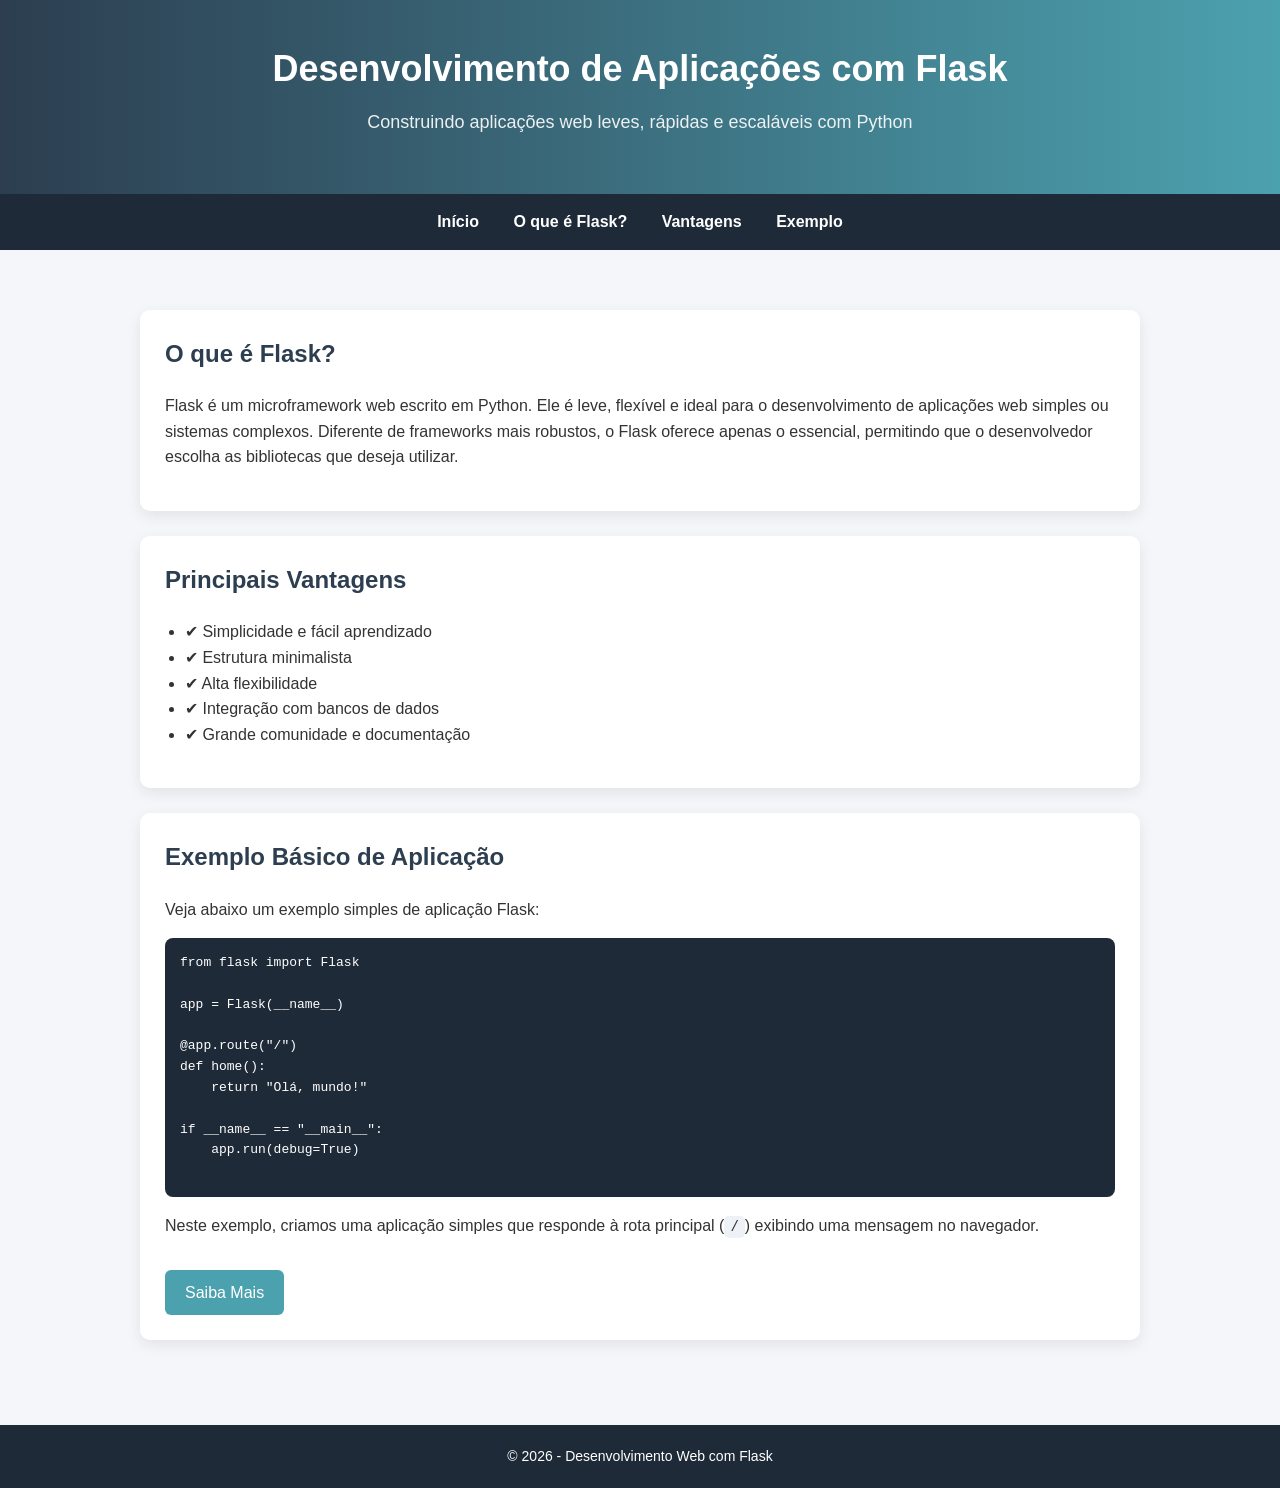
<file: templates/sobre.html>
<!DOCTYPE html>
<html lang="pt-BR">
<head>
  <meta charset="UTF-8">
  <meta name="viewport" content="width=device-width, initial-scale=1.0">
  <title>Desenvolvimento com Flask</title>

  <style>
    body {
      margin: 0;
      font-family: 'Segoe UI', Tahoma, Geneva, Verdana, sans-serif;
      background: #f4f6f9;
      color: #333;
      line-height: 1.6;
    }

    header {
      background: linear-gradient(90deg, #2c3e50, #4ca1af);
      color: white;
      padding: 40px 20px;
      text-align: center;
    }

    header h1 {
      margin: 0;
      font-size: 36px;
    }

    header p {
      margin-top: 10px;
      font-size: 18px;
      opacity: 0.9;
    }

    nav {
      background-color: #1f2a38;
      padding: 15px;
      text-align: center;
    }

    nav a {
      color: white;
      text-decoration: none;
      margin: 0 15px;
      font-weight: bold;
      transition: 0.3s;
    }

    nav a:hover {
      color: #4ca1af;
    }

    .container {
      max-width: 1000px;
      margin: 40px auto;
      padding: 20px;
    }

    .card {
      background: white;
      padding: 25px;
      margin-bottom: 25px;
      border-radius: 10px;
      box-shadow: 0 5px 15px rgba(0,0,0,0.08);
      transition: 0.3s;
    }

    .card:hover {
      transform: translateY(-5px);
    }

    h2 {
      color: #2c3e50;
      margin-top: 0;
    }

    ul {
      padding-left: 20px;
    }

    code {
      background: #eef1f5;
      padding: 3px 6px;
      border-radius: 5px;
      font-size: 14px;
    }

    pre {
      background: #1f2a38;
      color: #ffffff;
      padding: 15px;
      border-radius: 8px;
      overflow-x: auto;
    }

    footer {
      background: #1f2a38;
      color: white;
      text-align: center;
      padding: 20px;
      margin-top: 40px;
      font-size: 14px;
    }

    .btn {
      display: inline-block;
      background: #4ca1af;
      color: white;
      padding: 10px 20px;
      border-radius: 6px;
      text-decoration: none;
      margin-top: 15px;
      transition: 0.3s;
    }

    .btn:hover {
      background: #2c3e50;
    }
  </style>

</head>
<body>

  <header>
    <h1>Desenvolvimento de Aplicações com Flask</h1>
    <p>Construindo aplicações web leves, rápidas e escaláveis com Python</p>
  </header>

  <nav>
    <a href="#">Início</a>
    <a href="#">O que é Flask?</a>
    <a href="#">Vantagens</a>
    <a href="#">Exemplo</a>
  </nav>

  <div class="container">

    <div class="card">
      <h2>O que é Flask?</h2>
      <p>
        Flask é um microframework web escrito em Python. Ele é leve, flexível e 
        ideal para o desenvolvimento de aplicações web simples ou sistemas complexos.
        Diferente de frameworks mais robustos, o Flask oferece apenas o essencial,
        permitindo que o desenvolvedor escolha as bibliotecas que deseja utilizar.
      </p>
    </div>

    <div class="card">
      <h2>Principais Vantagens</h2>
      <ul>
        <li>✔ Simplicidade e fácil aprendizado</li>
        <li>✔ Estrutura minimalista</li>
        <li>✔ Alta flexibilidade</li>
        <li>✔ Integração com bancos de dados</li>
        <li>✔ Grande comunidade e documentação</li>
      </ul>
    </div>

    <div class="card">
      <h2>Exemplo Básico de Aplicação</h2>
      <p>Veja abaixo um exemplo simples de aplicação Flask:</p>

      <pre>
from flask import Flask

app = Flask(__name__)

@app.route("/")
def home():
    return "Olá, mundo!"

if __name__ == "__main__":
    app.run(debug=True)
      </pre>

      <p>
        Neste exemplo, criamos uma aplicação simples que responde à rota principal 
        (<code>/</code>) exibindo uma mensagem no navegador.
      </p>

      <a href="#" class="btn">Saiba Mais</a>
    </div>

  </div>

  <footer>
    © 2026 - Desenvolvimento Web com Flask
  </footer>

</body>
</html>
</file>
